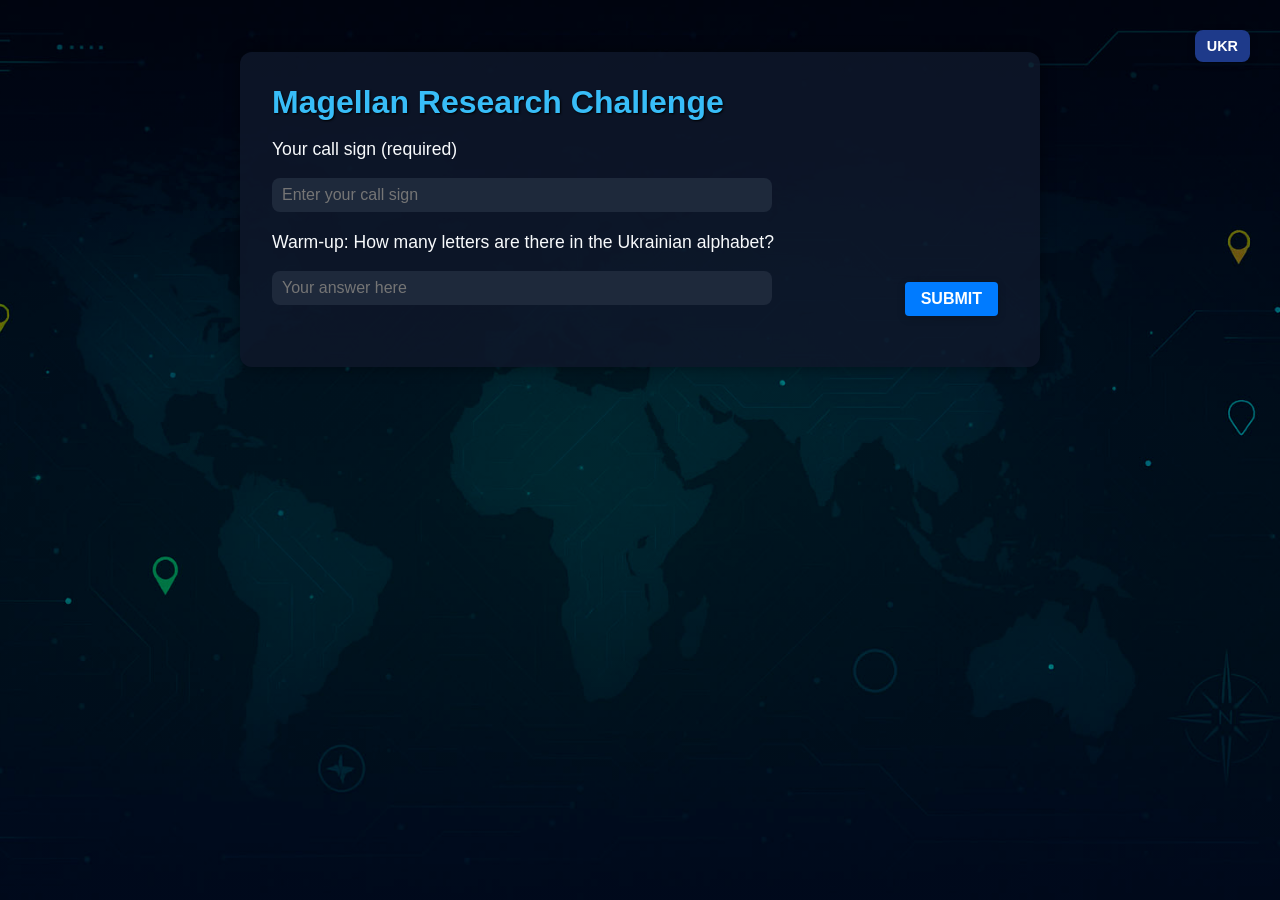
<file: index.html>
<!DOCTYPE html>
<html lang="en">
<head>
  <meta charset="UTF-8" />
  <meta name="viewport" content="width=device-width, initial-scale=1.0"/>
  <title>Magellan Research Challenge</title>
  <link rel="stylesheet" href="styles.css">
  <style>
    body { font-family: Arial, sans-serif; padding: 20px; }
    .hidden { display: none !important; }
    body::before, body::after { content: none !important; display: none !important; pointer-events: none !important; }

    #message, #liveMessage { margin-top: 10px; font-weight: bold; }
    button {
      margin-top: 10px; padding: 8px 16px; font-size: 16px;
      background-color: #007BFF; color: white; border: none; border-radius: 4px; cursor: pointer;
    }
    button:hover { background-color: #0056b3; }

    #timerContainer { width: 100%; background-color: #ddd; height: 20px; margin-top: 10px; }
    #timerBar { height: 20px; background-color: #4caf50; width: 100%; transition: width 1s linear; }

    #languageToggle { position: fixed; top: 20px; right: 20px; z-index: 20; }
    #terminateBtn   { position: fixed; bottom: 20px; left: 20px; z-index: 15; }

    .stack { display: grid; gap: 8px; max-width: 720px; }
    .row { display: grid; gap: 8px; grid-template-columns: 1fr auto; align-items: center; }
    input[type="text"] { padding: 8px 10px; font-size: 16px; }
    #submitToast { margin-top: 10px; font-weight: bold; color: #16a34a; }
  </style>
</head>
<body>
  <button id="languageToggle" type="button">UKR</button>

  <!-- GATE -->
  <div id="challenge" class="stack">
    <h1 data-en="Magellan Research Challenge" data-uk="Дослідницький виклик Магеллана">Magellan Research Challenge</h1>

    <label for="callsignInput" data-en="Your call sign (required)" data-uk="Ваш позивний (обов’язково)">Your call sign (required)</label>
    <input type="text" id="callsignInput"
      data-en-placeholder="Enter your call sign" data-uk-placeholder="Введіть ваш позивний"
      placeholder="Enter your call sign">

    <p id="question"
      data-en="Warm-up: How many letters are there in the Ukrainian alphabet?"
      data-uk="Розминка: Скільки літер в українському алфавіті?">
      Warm-up: How many letters are there in the Ukrainian alphabet?
    </p>

    <div class="row">
      <input type="text" id="answerInput"
        data-en-placeholder="Your answer here" data-uk-placeholder="Ваша відповідь тут"
        placeholder="Your answer here">
      <button id="startSubmitBtn" type="button" data-en="SUBMIT" data-uk="ВІДПРАВИТИ">SUBMIT</button>
    </div>
    <div id="message"></div>
    <button id="continueBtn" type="button" class="hidden" data-en="CLICK TO CONTINUE" data-uk="НАТИСНІТЬ, ЩОБ ПРОДОВЖИТИ">CLICK TO CONTINUE</button>
  </div>

  <!-- Instructions -->
  <div id="instructions" class="hidden stack">
    <h2 data-en="Instructions" data-uk="Інструкції">Instructions</h2>
    <p id="instructionsText"
       data-en="You will be presented with 22 questions. Use a variety of OSINT tools and techniques to find the answers. If you choose to copy and paste your answer, make sure to use CTRL+V to paste it, or you can type it in. Good luck!"
       data-uk="Вам буде запропоновано 22 запитання. Використовуйте різноманітні інструменти та методи OSINT для пошуку відповідей. Якщо ви копіюєте відповідь, вставте її за допомогою CTRL+V або введіть вручну. Успіхів!">
      You will be presented with 22 questions. Use a variety of OSINT tools and techniques to find the answers. If you choose to copy and paste your answer, make sure to use CTRL+V to paste it, or you can type it in. Good luck!
    </p>
    <button id="letsGoBtn" type="button" data-en="Let's go" data-uk="Поїхали">Let's go</button>
  </div>

  <!-- Quiz -->
  <div id="quiz" class="hidden stack">
    <h1 data-en="Magellan Challenge" data-uk="Виклик Магеллана">Magellan Challenge</h1>
    <p id="liveInstruction" data-en="Press 'ENTER' to confirm your answer." data-uk="Натисніть 'ENTER', щоб підтвердити відповідь.">Press 'ENTER' to confirm your answer.</p>
    <p id="liveQuestion"></p>
    <div class="row">
      <input type="text" id="liveAnswer" data-en-placeholder="Your answer here" data-uk-placeholder="Ваша відповідь тут" placeholder="Your answer here">
      <button id="submitBtn" type="button" data-en="SUBMIT" data-uk="ВІДПРАВИТИ">SUBMIT</button>
    </div>
    <button id="skipBtn" type="button" data-en="SKIP" data-uk="ПРОПУСТИТИ">SKIP</button>
    <div id="liveMessage"></div>
    <div id="timerContainer"><div id="timerBar"></div></div>
    <p id="scoreDisplay"></p>

    <!-- Shown at the end (finish or terminate). We inject it or show it dynamically -->
    <div id="resultsActions" class="hidden">
      <button id="submitResultsBtn" type="button">Submit my results</button>
      <div id="submitToast" class="hidden"></div>
    </div>

    <button id="restartBtn" type="button" class="hidden" data-en="Restart Challenge" data-uk="Почати заново">Restart Challenge</button>
  </div>

  <!-- Terminate -->
  <button id="terminateBtn" type="button" class="hidden" data-en="Terminate the challenge" data-uk="Завершити виклик">Terminate the challenge</button>

  <script>
  document.addEventListener('DOMContentLoaded', () => {
    // (Optional) block devtools
    document.addEventListener('contextmenu', e => e.preventDefault());
    document.addEventListener('keydown', e => {
      const k = (e.key || '').toLowerCase();
      if (e.key === 'F12' || (e.ctrlKey && e.shiftKey && ['i','j','c'].includes(k))) e.preventDefault();
    });

    const WEBHOOK_URL = 'https://script.google.com/macros/s/AKfycbwlMZYMqDehHG8t-rqxOd2DLd9kkyH-2mGihdE4BBHzCBqKkETN1u7Y4nIekS2oYnd8tw/exec';

    let totalScore = 0;
    let lang = 'en';
    let queue = [];
    let currentQ = null;
    let currentAnswer = '';
    let usedQuestions = [];
    let callSign = '';
    let isTransitioning = false;
    let timerInterval;

    // cache nodes
    const liveQuestion    = document.getElementById('liveQuestion');
    const liveAnswer      = document.getElementById('liveAnswer');
    const liveMessage     = document.getElementById('liveMessage');
    const scoreDisplay    = document.getElementById('scoreDisplay');
    const continueBtn     = document.getElementById('continueBtn');
    const instructionsDiv = document.getElementById('instructions');
    const challengeDiv    = document.getElementById('challenge');
    const letsGoBtn       = document.getElementById('letsGoBtn');
    const quizDiv         = document.getElementById('quiz');
    const submitBtn       = document.getElementById('submitBtn');
    const skipBtn         = document.getElementById('skipBtn');
    const restartBtn      = document.getElementById('restartBtn');
    const terminateBtn    = document.getElementById('terminateBtn');
    const callsignInput   = document.getElementById('callsignInput');
    const languageToggle  = document.getElementById('languageToggle');

    const resultsActions  = document.getElementById('resultsActions');
    const submitResultsBtn= document.getElementById('submitResultsBtn');
    const submitToast     = document.getElementById('submitToast');

    // empty for now (paste later)
    const questions = [
      { en:"Refer to government databases (laws, reports, statistics) What number is stamped at the bottom left of the first page of a hyperlinked document in the section regarding wildcat dumping in Cochise County, AZ, code compliance?",
        uk:"Зверніться до державних баз даних (закони, звіти, статистика). Який номер стоїть у нижньому лівому куті першої сторінки гіперпосилання у розділі про незаконні сміттєзвалища в окрузі Кочіс, штат Арізона (дотримання норм)?",
        answer:"030309993"},
      { en:"Try using Google tools. What is the first name of the author of an excert published online on May 25, 2001, about an explosion in 1908? Also, append the number of pages of the online article to your answer (for example, name Igor and 12 pages make Igor12.",
        uk:"Спробуйте інструменти Google. Яке ім'я автора уривка, опублікованого онлайн 25 травня 2001 року про вибух 1908 року? Додайте кількість сторінок цієї статті до імені (наприклад: Igor + 12 = Igor12).",
        answer:"Wolfgang9"},
      { en:"Search some academic papers (Google Scholar, ResearchGate). What is the country where the photograph was taken? Photograph #6 p.34. The Dragonflies of Europe by R.R. Askew (revised edition 2004).",
        uk:"Знайдіть академічну статтю (Google Scholar, ResearchGate). У якій країні було зроблено фотографію №6 на стор. 34 у книзі \"The Dragonflies of Europe\" Р.Р. Аскʼю (видання 2004)?",
        answer:"Switzerland"},
      { en:"Look in corporate records, official business registries, SEC filings. What is the first word of the previous legal name (starts with a “W”) of “Corporation X” in NC, USA? Prepend SOSID to your answer.",
        uk:"Знайдіть у корпоративних реєстрах, офіційних бізнес-реєстрах, звітах SEC. Яке перше слово попередньої юридичної назви (починається з 'W') компанії “Corporation X” у Північній Кароліні, США? Додайте SOSID на початку.",
        answer:"1899761Westinghouse"},
      { en:"Leverage Geocode.xyz. Generate coordinates for Skole. Copy and paste them into the search bar of Google maps. Find the closest restaurant to the pin. The name is related to sheep. View the pictures. Look at the third bookshelf from the bottom. The fourth book on the right (it is navy blue). The answer is the country of origin of the author.",
        uk:"Скористайтеся Geocode.xyz. Згенеруйте координати для Сколе. Скопіюйте та вставте їх у пошук Google Maps. Знайдіть найближчий ресторан — назва пов'язана з вівцями. Подивіться на фотографії. Третя полиця знизу, четверта книга праворуч (темно-синя). Вкажіть країну походження автора книги.",
        answer:"Argentina"},
      { en:"Geospatial data (Goolgle Earth Pro, Google Maps, Mapillary). What word is written inside of the toilet of a hotel located 23.77 mi (38.26 km) SW away from 45R VL 92652 95877?",
        uk:"Геопросторові дані (Google Earth Pro, Google Maps, Mapillary). Яке слово написано всередині туалету готелю, що розташований за 38.26 км на південний захід від 45R VL 92652 95877?",
        answer:"Taj"},
      { en:"Geospatial data again (Google Lens, Chat GPT, Google Maps, Google Earth Pro Mapillary). Use the provided image to find your answer written on the red structure. To see the structure, you should be standing 241.18 ft (73.51 m) south of the image.",
        uk:"Знову геопросторові дані (Google Lens, Chat GPT, Google Maps, Google Earth Pro, Mapillary). Використайте надане зображення, щоб побачити напис на червоній конструкції. Щоб побачити її, станьте на 73.51 м південніше зображення.",
        answer:"TELEPHONE"},
      { en:"Now it is time for some Google “Dorking” and Boolean logic. Your answer is the last word of passage 18 on page 11. Find a pdf file that contains words: art, war, sun in its title on a Canadian website that contains any letter in front of the word “.ualberta” in its URL.",
        uk:"Спробуйте Google “Dorking” та булеву логіку. Знайдіть PDF-файл з назвою, що містить слова: art, war, sun на канадському сайті, в URL якого є будь-яка літера перед словом '.ualberta'. Ваша відповідь — останнє слово в уривку 18 на сторінці 11.",
        answer:"battle"},
      { en:"Explore Google trends. Search for the word Ukraine in the US in the District of Columbia in the last 12 months in the News in the category of Web Search. Your answer is the value of interest over time for the word Ukraine in the period of July 13-19.",
        uk:"Дослідіть Google Trends. Знайдіть слово Ukraine у США в окрузі Колумбія за останні 12 місяців у розділі Новини у категорії Web Search. Ваша відповідь — це значення інтересу з часом для слова Ukraine у період з 13 по 19 липня.",
        answer:"49"},
      { en:"Let’s check websites for malicious code (“https://virustotal.com”). Your answer is the type of cyberthreat that the website “https://www.fantasticfilms.ru” present according to BitDefender.",
        uk:"Перевіримо сайти на наявність шкідливого коду (https://virustotal.com). Ваша відповідь — тип кіберзагрози, яку виявив BitDefender на сайті “https://www.fantasticfilms.ru”.",
        answer:"Phishing"},
      { en:"Let’s check websites for malicious code (“https://virustotal.com”). Your answer is the cyberthreat label for the website “https://www.gncr.org” according to Webroot",
        uk:"Перевіримо сайти на наявність шкідливого коду (“https://virustotal.com”). Ваша відповідь — мітка загрози згідно з Webroot для веб-сторінки “https://www.gncr.org",
        answer:"Malicious"},
      { en:"Let’s check websites for malicious code (“https://virustotal.com”). Your answer is the cyberthreat label for the website “https://www.purplehoodie.com” according to Fortinet.",
        uk:"Перевіримо сайти на наявність шкідливого коду (“https://virustotal.com”). Ваша відповідь — мітка загрози для веб-сторінки “https://www.purplehoodie.com” згідно з Fortinet.",
        answer:"Malware"},
      { en:"Let’s venture into dnsdumpster.com. When inspecting “bbc.com”, look for the ASN name of the subdomain IP 198.51.44.73",
        uk:"Перейдіть на dnsdumpster.com. Перевірте “bbc.com” і знайдіть ASN-ім’я піддомену з IP-адресою 198.51.44.73",
        answer:"NSONE"},
      { en:"Let’s venture into dnsdumpster. What is the ASN value for the URL of IP 108.162.193.239 in the NS records for the domain “xosodaiphat.com”?",
        uk:"Перейдіть на dnsdumpster. Яке значення ASN для URL з IP 108.162.193.239 у записах NS для домену “xosodaiphat.com”?",
        answer:"13335"},
      { en:"Let’s venture into dnsdumpster. What is the verification token for “jamf.com” found when inspecting “trustpilot.com”?",
        uk:"Перейдіть на dnsdumpster. Який токен підтвердження для “jamf.com” знайдено при аналізі “trustpilot.com”?",
        answer:"hCZILKggaY23aId4VBfmVA"},
      { en:"Let’s venture into dnsdumpster. While inspecting “ox.ac.uk”, specifically TXT records, what is the domain verification token for OpenAI? Don’t include “dv-“. Append it to the last word after the URL to a website under the image.",
        uk:"Перейдіть на dnsdumpster. Перевіряючи TXT-записи домену “ox.ac.uk”, знайдіть токен перевірки для OpenAI (без “dv-”) і додайте його до останнього слова після URL під зображенням.",
        answer:"projectFrXjlS30zrnR8T3D1ktwxud7"},
      { en:"Go to “Urlscan.io”. What month was the TLS certificate for “wadefamilytree.org” issue?",
        uk:"Зайдіть на сайт “Urlscan.io”. В якому місяці було видано TLS-сертифікат для “wadefamilytree.org”?",
        answer:"August"},
      { en:"Keep exploring “Urlscan.io”. What is the name of the city where the main IP for “tacticalshooters.net.restorationcheck.com” is located?",
        uk:"Продовжіть дослідження на “Urlscan.io”. У якому місті знаходиться основна IP-адреса для сайту “tacticalshooters.net.restorationcheck.com”?",
        answer:"Chisinau"},
      { en:"On X.com geo search. The information you need was posted within 5-mile radius of Snorralaug Reykholt, Iceland on April 3, 2022. What brand is the rowing machine in the video with the dance?",
        uk:"Геопошук на X.com. Інформацію опубліковано в радіусі 5 миль від Snorralaug Reykholt, Ісландія, 3 квітня 2022 року. Який бренд веслового тренажера показано у відео з танцем?",
        answer:"StairMaster"},
      { en:"Interpol is looking for a Ukrainian female. Her first name is Olga. She is between 40 and 50 years old. What is she charged with?",
        uk:"Інтерпол розшукує громадянку України. Її ім’я — Ольга. Їй від 40 до 50 років. У чому її звинувачують?",
        answer:"MURDER"},
      { en:"Interpol is looking for a Serbian male with the last name Bjelotomic. He is between 25 and 35 years old. What is he charged with?",
        uk:"Інтерпол розшукує громадянина Сербії за прізвищем Бєлотомич. Йому від 25 до 35 років. У чому його звинувачують?",
        answer:"ROBBERY"},
      { en:"On the FBI Ten Most Wanted Fugitives list, there is a person who was born in 1998. What state was this person born in?",
        uk:"У списку ФБР «Десять найбільш розшукуваних утікачів» є особа, яка народилася у 1998 році. В якому штаті народилася ця особа?",
        answer:"Arizona"}
    ];
    const totalQuestions = () => questions.length;

    function shuffle(array) {
      let a = array.slice();
      for (let i = a.length - 1; i > 0; i--) {
        const j = Math.floor(Math.random() * (i + 1));
        [a[i], a[j]] = [a[j], a[i]];
      }
      return a;
    }

    const submitBtnLabel = () => (lang === 'en' ? 'Submit my results' : 'Надіслати мої результати');
    const submittedLabel = () => (lang === 'en' ? 'Submitted!' : 'Надіслано!');

    function updateLanguage() {
      document.querySelectorAll('[data-en]').forEach(el => {
        const val = el.getAttribute(`data-${lang}`);
        if (val != null) el.textContent = val;
      });
      document.querySelectorAll('[data-en-placeholder]').forEach(el => {
        const ph = el.getAttribute(`data-${lang}-placeholder`);
        if (ph != null) el.setAttribute('placeholder', ph);
      });
      if (currentQ) liveQuestion.textContent = currentQ[lang];
      const itEl = document.getElementById('instructionsText');
      const it = itEl.getAttribute(`data-${lang}`);
      if (it) itEl.textContent = it;
      languageToggle.textContent = (lang === 'en') ? 'UKR' : 'ENG';
      document.documentElement.lang = lang;

      // update dynamic button label if present
      if (submitResultsBtn) submitResultsBtn.textContent = submitBtnLabel();
    }

    languageToggle.addEventListener('click', () => {
      lang = (lang === 'en') ? 'uk' : 'en';
      updateLanguage();
    });

    // Gate
    document.getElementById('startSubmitBtn').addEventListener('click', () => {
      const answer   = (document.getElementById('answerInput').value || '').trim();
      callSign      = (callsignInput.value || '').trim();
      const message = document.getElementById('message');

      if (!callSign) {
        message.textContent = (lang === 'en') ? 'Please enter your call sign.' : 'Будь ласка, введіть ваш позивний.';
        return;
      }
      if (answer === '33') {
        message.textContent = (lang === 'en') ? "Correct. Let's continue." : 'Правильно. Переходимо далі.';
        continueBtn.classList.remove('hidden');
      } else {
        message.textContent = (lang === 'en') ? 'Try again.' : 'Спробуйте ще раз.';
      }
    });

    continueBtn.addEventListener('click', () => {
      challengeDiv.classList.add('hidden');
      instructionsDiv.classList.remove('hidden');
    });

    letsGoBtn.addEventListener('click', () => {
      callSign = (callsignInput.value || '').trim();
      if (!callSign) {
        const m = document.getElementById('message');
        m.textContent = (lang === 'en') ? 'Please enter your call sign before starting.' : 'Будь ласка, введіть ваш позивний перед початком.';
        challengeDiv.classList.remove('hidden');
        instructionsDiv.classList.add('hidden');
        return;
      }
      instructionsDiv.classList.add('hidden');
      quizDiv.classList.remove('hidden');
      terminateBtn.classList.remove('hidden');

      totalScore = 0;
      usedQuestions = [];
      queue = shuffle(questions);
      renderNextFromQueue();
    });

    function renderNextFromQueue() {
      if (queue.length === 0) { showResults(); return; }
      isTransitioning  = false;
      currentQ         = queue[0];
      currentAnswer    = currentQ.answer || '';
      liveQuestion.textContent = currentQ[lang] || '';
      liveAnswer.value = '';
      liveMessage.textContent = '';
      liveAnswer.focus();
    }

    function checkAnswer() {
      if (!currentAnswer) return;
      const userAnswer = (liveAnswer.value || '').trim();
      if (userAnswer.toLowerCase() === currentAnswer.toLowerCase()) {
        liveMessage.textContent = (lang === 'en') ? 'Correct!' : 'Правильно!';
        totalScore++;
        usedQuestions.push(currentQ);
        queue.shift();
        isTransitioning = true;
        setTimeout(renderNextFromQueue, 600);
      } else {
        liveMessage.textContent = (lang === 'en') ? 'Incorrect. Try again.' : 'Неправильно. Спробуйте ще раз.';
      }
    }

    function skipQuestion() {
      if (isTransitioning || queue.length === 0) return;
      const first = queue.shift();
      queue.push(first);
      liveMessage.textContent = (lang === 'en') ? 'Skipped. You will see it again.' : 'Пропущено. Ви побачите це знову.';
      isTransitioning = true;
      setTimeout(renderNextFromQueue, 600);
    }

    function showResults() {
      const N = totalQuestions();
      if (N === 0) {
        liveQuestion.textContent =
          (lang === 'en')
            ? 'No questions loaded yet. Paste your set and restart.'
            : 'Питання ще не завантажені. Вставте свій набір і перезапустіть.';
      } else {
        liveQuestion.textContent =
          (lang === 'en')
            ? 'Challenge Complete! Well done!'
            : 'Виклик завершено! Чудова робота!';
      }

      // Hide inputs
      liveAnswer.classList.add('hidden');
      submitBtn.classList.add('hidden');
      skipBtn.classList.add('hidden');

      // Score + actions
      scoreDisplay.textContent = `${(lang === 'en') ? 'Score' : 'Результат'}: ${totalScore}/${N}`;
      restartBtn.classList.remove('hidden');

      // Show submit results button
      submitResultsBtn.textContent = submitBtnLabel();
      resultsActions.classList.remove('hidden');
      submitToast.classList.add('hidden');
      submitResultsBtn.disabled = false;

      // Auto-post (kept). Remove if you want manual-only.
      postToSheets({ terminated:false, source:'auto' });
    }

    submitBtn.addEventListener('click', checkAnswer);
    skipBtn.addEventListener('click',  skipQuestion);
    liveAnswer.addEventListener('keydown', e => { if (e.key === 'Enter') checkAnswer(); });

    restartBtn.addEventListener('click', () => {
      totalScore = 0;
      usedQuestions = [];
      queue = shuffle(questions);
      // reset UI
      resultsActions.classList.add('hidden');
      submitToast.classList.add('hidden');
      quizDiv.classList.remove('hidden');
      restartBtn.classList.add('hidden');
      liveAnswer.classList.remove('hidden');
      submitBtn.classList.remove('hidden');
      skipBtn.classList.remove('hidden');
      scoreDisplay.textContent = '';
      updateLanguage();
      renderNextFromQueue();
    });

    // Manual submit button (on completion screen)
    submitResultsBtn.addEventListener('click', () => {
      submitResults(false, submitResultsBtn);
    });

    function submitResults(isTerminated, btnEl) {
      postToSheets({ terminated: !!isTerminated, source:'manual' });
      if (btnEl) {
        btnEl.disabled = true;
      }
      submitToast.textContent = submittedLabel();
      submitToast.classList.remove('hidden');
    }

    terminateBtn.addEventListener('click', terminateChallenge);

    function terminateChallenge() {
      if (typeof timerInterval !== 'undefined') clearInterval(timerInterval);

      const N = totalQuestions();
      const enMsg = 'You earned ' + totalScore + ' point' + (totalScore === 1 ? '' : 's') + ' out of ' + N + '.';
      const ukMsg = 'Ви отримали ' + totalScore + ' бал' + (totalScore === 1 ? '' : 'ів') + ' з ' + N + '.';

      // Auto-post on terminate (kept). Remove if you want manual-only.
      postToSheets({ terminated:true, source:'auto' });

      // Replace screen, include a dedicated Submit button for manual send
      quizDiv.innerHTML = `
        <section style="
          background-color: rgba(15, 23, 42, 0.85);
          padding: 2rem;
          border-radius: 12px;
          max-width: 800px;
          margin: 2rem auto;
          text-align: center;
          color: #f8fafc;
        ">
          <h1>${(lang === 'en') ? 'Challenge Terminated' : 'Виклик завершено'}</h1>
          <p>${(lang === 'en') ? enMsg : ukMsg}</p>
          <div style="margin: 12px 0;">
            <button id="manualSubmitAfterTerminate" type="button">${submitBtnLabel()}</button>
            <div id="terminateToast" class="hidden" style="margin-top:8px;font-weight:bold;color:#16a34a;">${submittedLabel()}</div>
          </div>
          <blockquote style="font-style: italic; margin: 20px 20px; color: #facc15;">
            "${(lang === 'en')
              ? 'If you quit on the process, you are quitting on the result.'
              : 'Якщо ви здаєтесь під час процесу — ви відмовляєтесь від результату.'}"
            — Idowu Koyenikan
          </blockquote>
          <button type="button" onclick="location.reload()">
            ${(lang === 'en') ? 'Go to Start' : 'Повернутися на початок'}
          </button>
        </section>
      `;

      // Wire the new button
      const manualBtn = document.getElementById('manualSubmitAfterTerminate');
      const terminateToast = document.getElementById('terminateToast');
      manualBtn.addEventListener('click', () => {
        postToSheets({ terminated:true, source:'manual' });
        manualBtn.disabled = true;
        terminateToast.classList.remove('hidden');
      });
    }

    // --- telemetry + webhook ---
    function detectOS(ua) {
      ua = (ua || '').toLowerCase();
      if (ua.includes('windows')) return 'Windows';
      if (ua.includes('mac os') || ua.includes('macintosh')) return 'macOS';
      if (ua.includes('android')) return 'Android';
      if (ua.includes('iphone') || ua.includes('ipad') || ua.includes('ios')) return 'iOS';
      if (ua.includes('linux')) return 'Linux';
      return 'Unknown';
    }
    function detectDevice() {
      const nav = navigator;
      const isMobile = (nav.userAgentData && nav.userAgentData.mobile) || /Mobi|Android/i.test(nav.userAgent);
      const isTablet = /Tablet|iPad/i.test(nav.userAgent);
      if (isTablet) return 'Tablet';
      if (isMobile) return 'Mobile';
      return 'Desktop';
    }
    function getPayload(base) {
      const ua = navigator.userAgent || '';
      const os = detectOS(ua);
      const device = detectDevice();
      const screenSize = (window.screen && window.screen.width && window.screen.height)
        ? `${window.screen.width}x${window.screen.height}` : 'Unknown';
      const browserLang = navigator.language || navigator.userLanguage || 'Unknown';
      return {
        time: new Date().toISOString(),
        call_sign: callSign || '',
        score: totalScore,
        os, user_agent: ua, device, screen_size: screenSize,
        language_ui: lang, language_browser: browserLang,
        ...base
      };
    }
    function postToSheets({ terminated, source }) {
      const payloadObj = getPayload({ terminated: !!terminated, submit_source: source || 'auto' });
      const payload = JSON.stringify(payloadObj);
      try {
        if (navigator.sendBeacon) {
          const blob = new Blob([payload], { type: 'text/plain;charset=utf-8' });
          if (navigator.sendBeacon(WEBHOOK_URL, blob)) return;
        }
        fetch(WEBHOOK_URL, {
          method: 'POST', mode: 'no-cors',
          headers: { 'Content-Type': 'text/plain;charset=utf-8' },
          body: payload, keepalive: true
        }).catch(() => {});
      } catch (_) {}
    }

    // init
    updateLanguage();
  });
  </script>
</body>
</html>
</file>
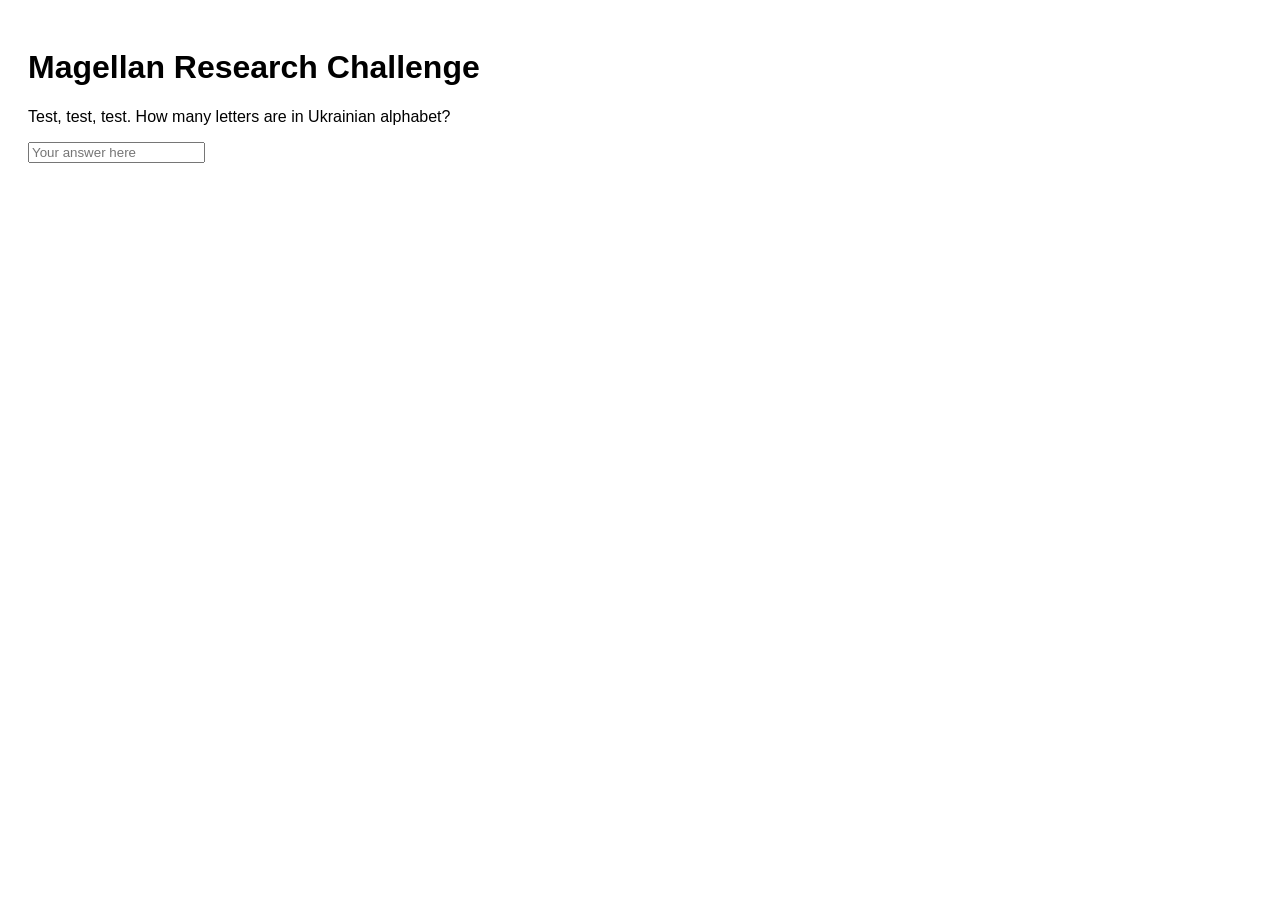
<file: MagellanUi.html>
<!DOCTYPE html>
<html lang="en">
<head>
  <meta charset="UTF-8">
  <meta name="viewport" content="width=device-width, initial-scale=1.0">
  <title>Magellan Research Challenge</title>
  <style>
    body {
      font-family: Arial, sans-serif;
      padding: 20px;
    }
    .hidden {
      display: none;
    }
    #message, #liveMessage {
      margin-top: 10px;
      font-weight: bold;
    }
    button {
      margin-top: 10px;
    }
    #timerContainer {
      width: 100%;
      background-color: #ddd;
      height: 20px;
      margin-top: 10px;
    }
    #timerBar {
      height: 20px;
      background-color: #4caf50;
      width: 100%;
      transition: width 1s linear;
    }
  </style>
</head>
<body>
  <div id="challenge">
    <h1>Magellan Research Challenge</h1>
    <p id="question">Test, test, test. How many letters are in Ukrainian alphabet?</p>
    <form id="answerForm">
      <input type="text" id="answerInput" placeholder="Your answer here">
    </form>
    <div id="message"></div>
    <button id="continueBtn" class="hidden">CLICK TO CONTINUE</button>
  </div>

  <div id="instructions" class="hidden">
    <h2>Instructions</h2>
    <p>You will be presented with 21 questions. Use a variety of OSR tools and techniques to find the answers. Good luck!</p>
    <button id="letsGoBtn">Let's go</button>
  </div>

  <div id="quiz" class="hidden">
    <h1>Magellan Challenge</h1>
    <p id="liveInstruction">Press "ENTER" to confirm your answer.</p>
    <p id="liveQuestion"></p>
    <form id="liveAnswerForm">
      <input type="text" id="liveAnswer" placeholder="Your answer here">
    </form>
    <div id="liveMessage"></div>
    <div id="timerContainer">
      <div id="timerBar"></div>
    </div>
    <p id="scoreDisplay"></p>
    <button id="restartBtn" class="hidden">Restart Challenge</button>
  </div>

   <script>
    const questions = [
      { question: "Refer to government databases (laws, reports, statistics) What number is stamped at the bottom left of the first page of a hyperlinked document in the section regarding wildcat dumping in Cochise County, AZ, code compliance?", answer: "030309993" },
      { question: "Try using Google tools. What country is the domain of the Internet article published on May 6, 2001, about poultry waste as a substitute for fishmeal? Also, append the number of pages of the article to your answer.", answer: "Iran16" },
      { question: "Probably somewhere in social media (X, LinkedIn, forums). Your answer is between @ and .com. Look for the article about publishing house liked by Jessica Alba.", answer: "wmeagency" },
      { question: "Search some academic papers (Google Scholar, ResearchGate). What is the country where the photograph was taken? Photograph #6 p.34. The Dragonflies of Europe by R.R. Askew (revised edition 2004).", answer: "Switzerland" },
      { question: "Look in corporate records, official business registries, SEC filings. What is the first word of the previous legal name (starts with a “W”) of “Corporation X” in NC, USA? Prepend SOSID to your answer.", answer: "1899761Westinghouse" },
      { question: "Leverage Geocode.xyz. Generate coordinates for Skole. Copy and paste them into the search bar of Google maps. Find the closest restaurant to the pin. View the pictures. Look at the bookshelf. The fourth book on the right (it is navy blue). The answer is the country of origin of the author.", answer: "Argentina" },
      { question: "Leverage Geocode.xyz and ChatGPT. Find the song “Sous le ciel de Paris\" by Edith Piaf, copy and paste the lyrics into ChatGPT and prompt it to identify geolocations in the song and then generate a short story with the identified geolocations. Navigate to geoparser, choose strict formatting. Once geoparsed, use the confidence level 1 location for geocoding. Once you have the name of the location, navigate back to geocode, paste the location into the search bar and generate coordinates. STOP! Look for XML button. Find the postal code. That is your answer.", answer: "75574" },
      { question: "Geospatial data (Goolgle Earth Pro, Google Maps, Mapillary). What word is written inside of the toilet of a hotel located 23.77 mi (38.26 km) SW away from 45R VL 92652 95877?", answer: "Taj" },
      { question: "Geospatial data again (Google Lens, Chat GPT, Google Maps, Google Earth Pro Mapillary). Use the provided image to find your answer written on the red structure. To see the structure, you should be standing 241.18 ft (73.51 m) south of the image.", answer: "TELEPHONE" },
      { question: "Now it is time for some Google “Dorking” and Boolean logic. Your answer is the last word of passage 18 on page 11. Find a pdf file that contains words: art, war, sun in its title on a Canadian website that contains any letter in front of the word “alberta” in its URL.", answer: "battle" },
      { question: "Explore Google trends. Your answer is the name of a city in Ireland that had the highest Google shopping interest in the most popular item among computers and electronics in 2024. Append the lowest score of interest overtime in April 2024, in that city to your answer.", answer: "Balbriggan25" },
      { question: "Let’s check websites for malicious code (“https://virustotal.com”). Your answer is the type of cyberthreat that the website “https://www.fantasticfilms.ru” present according to BitDefender.", answer: "Phishing" },
      { question: "Apply the same concept as before “https://www.gncr.org”. Your answer is the cyberthreat label according to alphaMountain.ai", answer: "Suspicious" },
      { question: "Apply the same concept to “https://www.purplehoodie.com”. Your answer is the cyberthreat label according to Fortinet.", answer: "Malware" },
      { question: "Let’s venture into dnsdumpster.com. When inspecting “bbc.com”, look for the ASN name of the subdomain IP 198.51.44.73", answer: "NSONE" },
      { question: "Still in the dnsdumpster. What is the 12-character-long string in the URL of IP 45.121.163.23 in the MX records that are used to direct email traffic to the correct mail server for the domain “xosodaiphat.com”?", answer: "c5fd2b0b4586" },
      { question: "Same place. What is the verification token for “jamf.com” found when inspecting “trustpilot.com”?", answer: "hCZILKggaY23aId4VBfmVA" },
      { question: "Still there. While inspecting “ox.ac.uk”, specifically TXT records, what is the domain verification token for OpenAI? Don’t include “dv-“. Append it to the last word after the URL to a website under the image.", answer: "projectFrXjlS30zrnR8T3D1ktwxud7" },
      { question: "Finally, out and right into “Urlscan.io”. What month was the TLS certificate for “wadefamilytree.org” issue?", answer: "August" },
      { question: "Keep exploring “Urlscan.io”. What is the name of the city where the main IP for “ukrpravda.com.ua” is located?", answer: "Falkenstein" },
      { question: "Almost there. X.com geo search. The information you need was posted within 5-mile radius of Snorralaug Reykholt, Iceland on April 3, 2022. What brand is the rowing machine in the video with the dance?", answer: "StairMaster" }
    ];

    let currentIndex = -1;
    let timerInterval;
    let timeLeft;
    const maxTime = 1200;
    let totalPoints = 0;
    const maxPoints = questions.length * 100;

    const challengeDiv = document.getElementById('challenge');
    const questionEl = document.getElementById('question');
    const answerInput = document.getElementById('answerInput');
    const messageEl = document.getElementById('message');
    const continueBtn = document.getElementById('continueBtn');
    const instructionsDiv = document.getElementById('instructions');
    const letsGoBtn = document.getElementById('letsGoBtn');
    const quizDiv = document.getElementById('quiz');
    const liveQuestion = document.getElementById('liveQuestion');
    const liveAnswer = document.getElementById('liveAnswer');
    const liveMessage = document.getElementById('liveMessage');
    const restartBtn = document.getElementById('restartBtn');
    const timerBar = document.getElementById('timerBar');
    const scoreDisplay = document.getElementById('scoreDisplay');

    document.getElementById('answerForm').addEventListener('submit', function(event) {
      event.preventDefault();
      const userAnswer = answerInput.value.trim();
      if (userAnswer === '33') {
        messageEl.textContent = 'Good job and good luck!';
        continueBtn.classList.remove('hidden');
      } else {
        messageEl.textContent = 'Try again';
        answerInput.value = '';
      }
    });

    continueBtn.addEventListener('click', () => {
      challengeDiv.classList.add('hidden');
      instructionsDiv.classList.remove('hidden');
    });

    letsGoBtn.addEventListener('click', () => {
      instructionsDiv.classList.add('hidden');
      quizDiv.classList.remove('hidden');
      currentIndex = 0;
      renderQuestion();
    });

    function renderQuestion() {
      if (currentIndex >= 0 && currentIndex < questions.length) {
        liveQuestion.textContent = questions[currentIndex].question;
        liveAnswer.value = '';
        liveMessage.textContent = '';
        liveAnswer.focus();
        startTimer();
      }
    }

    function startTimer() {
      clearInterval(timerInterval);
      timeLeft = maxTime;
      updateTimerBar();
      timerInterval = setInterval(() => {
        timeLeft--;
        updateTimerBar();
        if (timeLeft <= 0) {
          clearInterval(timerInterval);
          liveMessage.textContent = "Time's up! Moving to next question...";
          currentIndex++;
          if (currentIndex < questions.length) {
            setTimeout(renderQuestion, 2000);
          } else {
            endChallenge();
          }
        }
      }, 1000);
    }

    function updateTimerBar() {
      const percent = (timeLeft / maxTime) * 100;
      timerBar.style.width = percent + '%';
    }

    document.getElementById('liveAnswerForm').addEventListener('submit', function(event) {
      event.preventDefault();
      const userAnswer = liveAnswer.value.trim();
      if (userAnswer === questions[currentIndex].answer) {
        clearInterval(timerInterval);
        let points = 0;
        const elapsed = maxTime - timeLeft;
        if (elapsed <= 300) points = 100;
        else if (elapsed <= 600) points = 50;
        else if (elapsed <= 900) points = 25;
        else if (elapsed <= 1200) points = 7;
        totalPoints += points;

        liveMessage.textContent = `Good job. You earned ${points} points.`;
        currentIndex++;
        if (currentIndex < questions.length) {
          setTimeout(renderQuestion, 1000);
        } else {
          endChallenge();
        }
      } else {
        liveMessage.textContent = 'Try harder';
        liveAnswer.value = '';
      }
    });

    function endChallenge() {
      setTimeout(() => {
        liveQuestion.textContent = 'Challenge Complete! Well done!';
        liveAnswer.classList.add('hidden');
        liveMessage.textContent = '';
        scoreDisplay.textContent = `You earned ${totalPoints} points out of ${maxPoints} possible.`;
        restartBtn.classList.remove('hidden');
      }, 2000);
    }

    restartBtn.addEventListener('click', resetChallenge);

    function resetChallenge() {
      clearInterval(timerInterval);
      currentIndex = -1;
      totalPoints = 0;
      scoreDisplay.textContent = '';
      challengeDiv.classList.remove('hidden');
      instructionsDiv.classList.add('hidden');
      quizDiv.classList.add('hidden');
      answerInput.value = '';
      messageEl.textContent = '';
      continueBtn.classList.add('hidden');
      liveAnswer.classList.remove('hidden');
      restartBtn.classList.add('hidden');
    }
  </script>
</body>
</html>
</file>
<file: styles.css>
/* Global Reset and Base Styles */
* {
  margin: 0;
  padding: 0;
  box-sizing: border-box;
}

html, body {
  height: 100%;
}

body {
  background: linear-gradient(rgba(0, 0, 0, 0.45), rgba(0, 0, 0, 0.45)), url('background1.jpg');
  background-size: cover;
  background-position: center;
  background-repeat: no-repeat;
  background-attachment: fixed;
  color: #f8fafc;
  font-family: Arial, sans-serif;
  position: relative;
  z-index: 0;
}

/* Content Containers */
section,
#challenge,
#instructions,
#quiz {
  background-color: rgba(15, 23, 42, 0.85);
  padding: 2rem;
  border-radius: 12px;
  max-width: 800px;
  margin: 2rem auto;
  box-shadow: 0 0 15px rgba(0, 0, 0, 0.4);
  position: relative;
  z-index: 1;
}

/* Headings & Text */
h1, h2 {
  color: #38bdf8;
  margin-bottom: 10px;
  text-shadow: 1px 1px 2px #000;
}

p, label {
  font-size: 1.1rem;
  margin-bottom: 10px;
}

/* Inputs */
input[type="text"] {
  width: 100%;
  max-width: 500px;
  padding: 12px;
  font-size: 1rem;
  border-radius: 8px;
  border: none;
  outline: none;
  background: #1e293b;
  color: #f8fafc;
  margin-bottom: 12px;
  transition: box-shadow 0.3s ease;
}

input[type="text"]:focus {
  box-shadow: 0 0 0 2px #38bdf8;
}

/* Buttons */
button {
  background-color: #38bdf8;
  color: #0f172a;
  border: none;
  border-radius: 10px;
  padding: 12px 20px;
  font-size: 1rem;
  cursor: pointer;
  margin-right: 10px;
  margin-top: 8px;
  font-weight: bold;
  box-shadow: 0 2px 8px rgba(0, 0, 0, 0.2);
  transition: background-color 0.3s ease, transform 0.2s ease;
}

button:hover {
  background-color: #0ea5e9;
  transform: scale(1.05);
}

/* Language Toggle Button */
#languageToggle {
  position: fixed;
  top: 20px;
  right: 20px;
  padding: 8px 12px;
  font-size: 0.9rem;
  background-color: #1e3a8a;
  color: #fff;
  border: none;
  border-radius: 8px;
  z-index: 999;
  transition: background-color 0.3s ease;
}

#languageToggle:hover {
  background-color: #2563eb;
}

/* Redesigned I Quit Button (Fixed Bottom Left + Neon Purple) */
#quitBtn {
  position: fixed;
  bottom: 20px;
  left: 20px;
  z-index: 1000;
  background-color: #a855f7; /* neon purple */
  color: white;
  font-weight: bold;
  font-size: 1rem;
  padding: 12px 20px;
  border: none;
  border-radius: 8px;
  box-shadow: 0 0 12px #a855f7;
  transition: all 0.3s ease;
}

#quitBtn:hover {
  background-color: #9333ea;
  box-shadow: 0 0 18px #c084fc, 0 0 8px #c084fc inset;
  transform: scale(1.05);
}

/* Messages & Score */
#message,
#liveMessage {
  margin-top: 10px;
  font-weight: bold;
  font-size: 1rem;
  color: #facc15;
}

#scoreDisplay {
  margin-top: 20px;
  font-size: 1.2rem;
  font-weight: bold;
  color: #7dd3fc;
}

/* Hidden Class */
.hidden {
  display: none;
}

/* Responsive Design */
@media (max-width: 600px) {
  body {
    padding: 12px;
  }

  input[type="text"] {
    font-size: 1rem;
  }

  button {
    font-size: 0.95rem;
    padding: 10px 16px;
  }

  #quitBtn {
    bottom: 10px;
    left: 10px;
    font-size: 0.85rem;
    padding: 10px 14px;
  }
}
</file>
